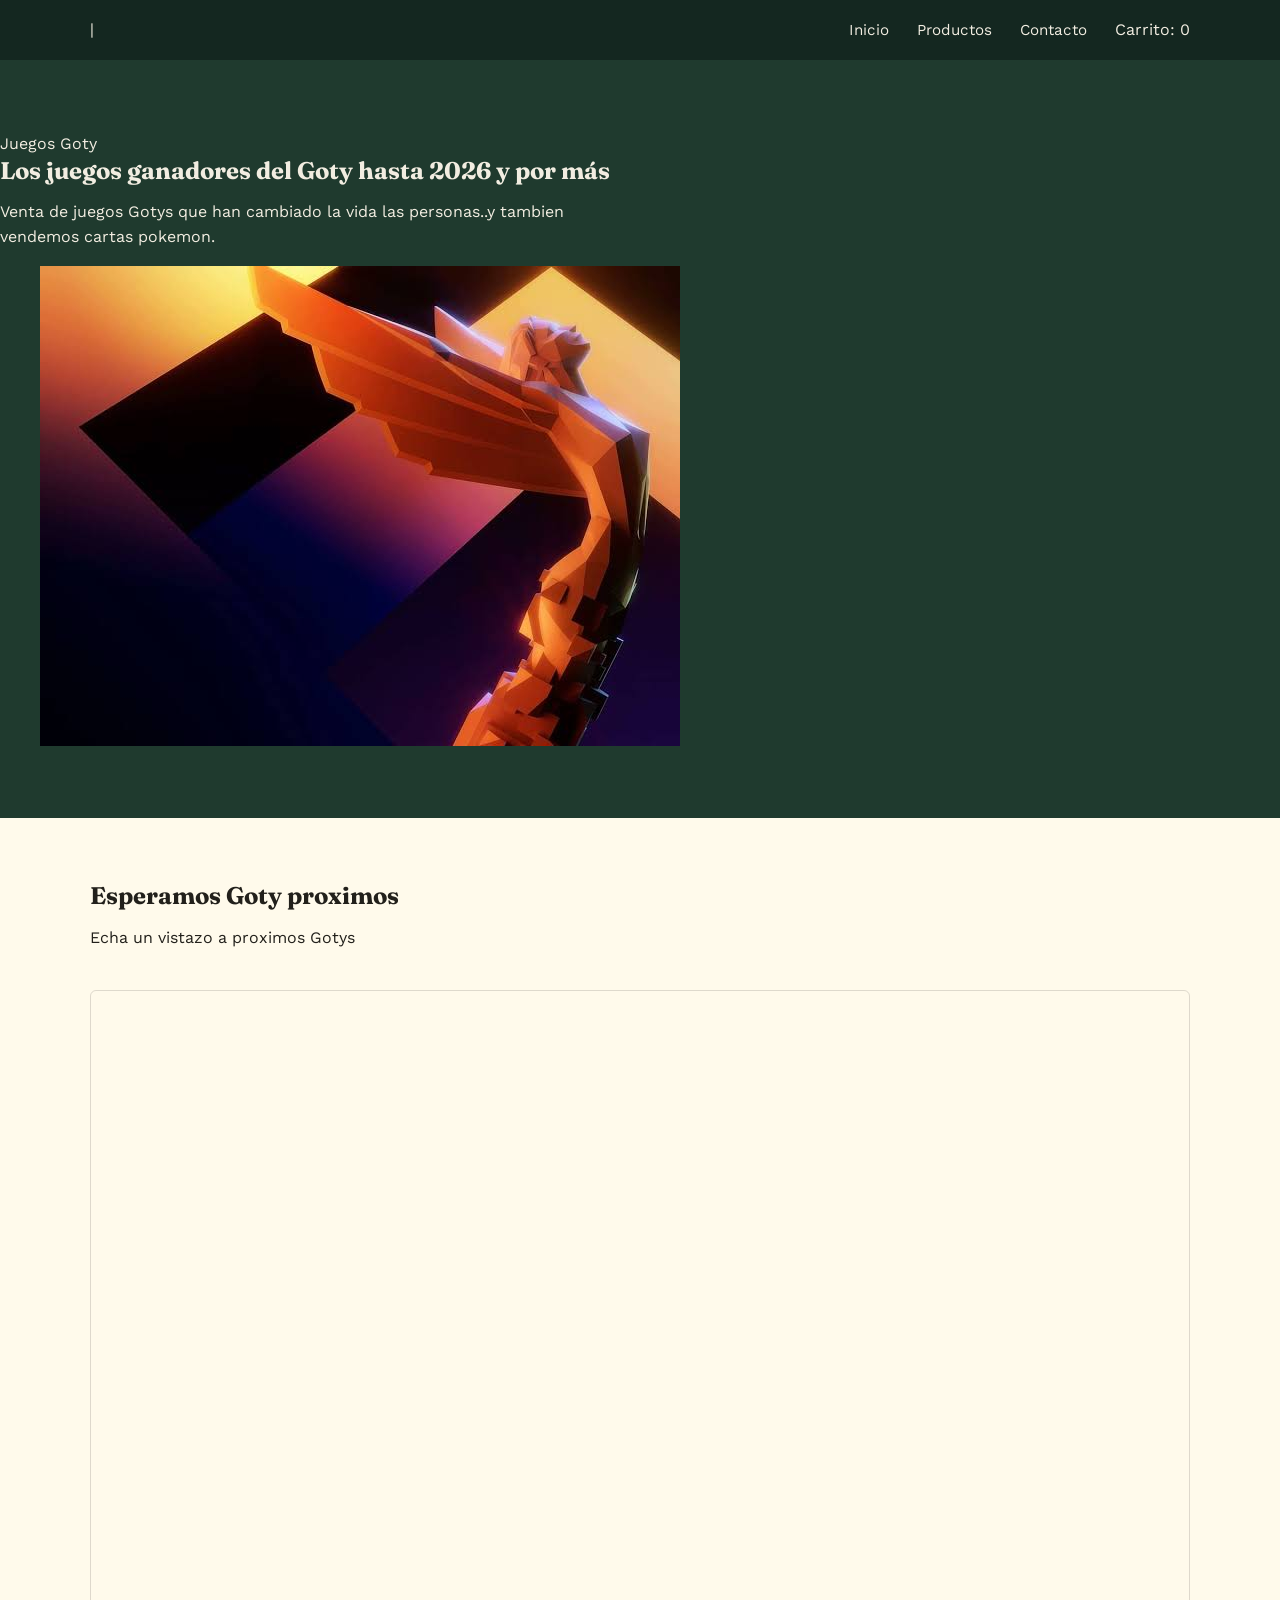
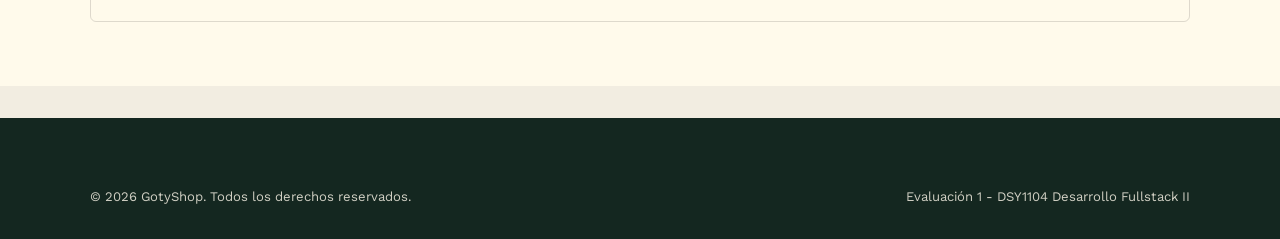
<file: V.01/index.html>
<!DOCTYPE html>
<html lang="es">
<head>
  <meta charset="UTF-8">
  <meta name="viewport" content="width=device-width, initial-scale=1.0">
  <title> GotyShop— </title>
  <meta name="description" content=".">
  <link rel="stylesheet" href="css/style.css">
</head>
<body>

  <header class="encabezado">
    <nav class="barra-nav contenedor" aria-label="Navegación principal">|
      <a href="index.html" class="marca"></a>
      <button class="boton-menu" aria-label="Abrir menú">☰</button>
      <ul class="menu">
        <li><a href="index.html" aria-current="page">Inicio</a></li>
        <li><a href="productos.html">Productos</a></li>
        <li><a href="Contacto.html">Contacto</a></li>
        <li><span class="carrito-info">Carrito: <span id="contador-carrito">0</span></span></li>
    </ul>
      </ul>
    </nav>
  </header>

  <main>
    <section class="hero">
        <div class"contenedor hero-grid">
            <div>
                <span class="juegos_gotys"> Juegos Goty</span>
                <h1> Los juegos ganadores del Goty hasta 2026 y por más</h1>
                <p>Venta de juegos Gotys que han cambiado la vida las personas..y tambien vendemos cartas pokemon.</p>
      <figure class="hero-imagen">
                          <img src="img/Gotymain.jpg" alt="Captura del logo oficial de los Goty">
        </figure>
      </div>
    </section>


<section class="seccion seccion--marcada">
      <div class="contenedor">
        <div class="intro-seccion">
          <h2>Esperamos Goty proximos</h2>
          <p>Echa un vistazo a proximos Gotys</p>
        </div>
        <div class="envoltorio-video">
          <iframe
            src="https://www.youtube.com/watch?v=T7kTAo_fR9E"
            title="Video De Goty Proximos"
            allow="accelerometer; autoplay; clipboard-write; encrypted-media; gyroscope; picture-in-picture"
            allowfullscreen
            loading="lazy">
          </iframe>
        </div>
      </div>
    </section>
  </main>
<footer class="pie">
  <div class="contenedor pie-final">
    <span>© 2026 GotyShop. Todos los derechos reservados.</span>
    <span>Evaluación 1 - DSY1104 Desarrollo Fullstack II</span>
  </div>
</footer>
<script src="js/script.js"></script>
</body>
</html>
</file>
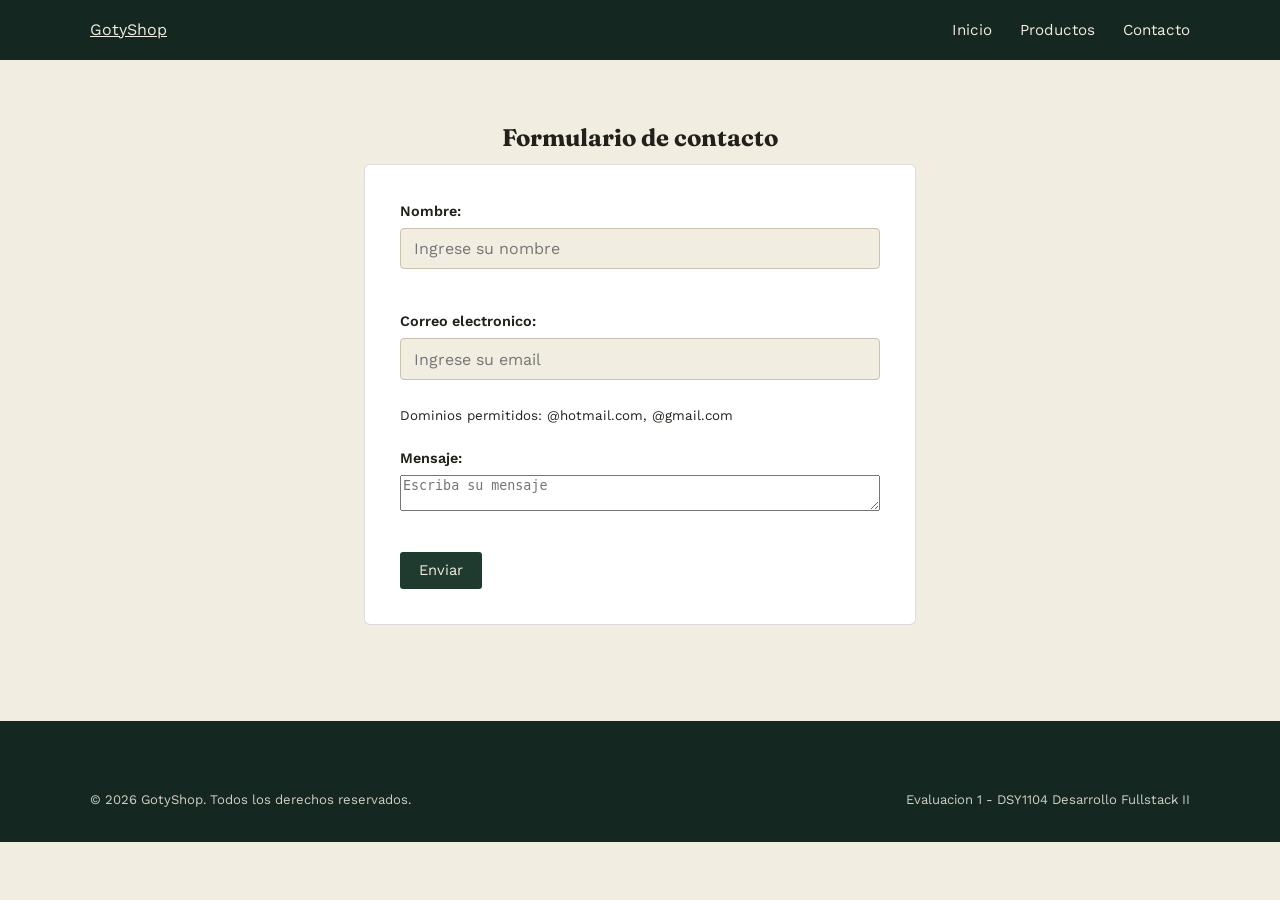
<file: V.01/Contacto.html>
<!DOCTYPE html>
<html lang="es">
<head>
  <meta charset="UTF-8">
  <meta name="viewport" content="width=device-width, initial-scale=1.0">
  <title>Contacto - GotyShop</title>
  <meta name="description" content=".">
  <link rel="stylesheet" href="css/style.css">
</head>
<body>

<header class="encabezado">
  <nav class="barra-nav contenedor" aria-label="Navegación principal">
    <a href="index.html" class="marca">GotyShop</a>
    <ul class="menu">
      <li><a href="index.html">Inicio</a></li>
      <li><a href="productos.html">Productos</a></li>
      <li><a href="contacto.html" aria-current="page">Contacto</a></li>
    </ul>
  </nav>
</header>

<main>
    <section class="seccion">
        <div class = "contenedor">
            <div class="Intro-seccion" style="margin-inline:auto; text-align:center;">
                <h1>Formulario de contacto</h1>
            </div>
                <form id="form-contacto" class="panel-formulario" novalidate>
                    <div class="campo">    
                        <label for="nombre">Nombre:</label>
                        <input
                            id="nombre"
                            name="nombre"
                            type="text"
                            required placeholder="Ingrese su nombre"
                            aria-describedby="error-nombre"
                            maxlength="100"
                        > 
                        <span class="mensaje-error" id="error-nombre"></span>
                    </div>
                    <div class="campo">
                        <label for="email"> Correo electronico:</label>
                        <input
                            
                            id="email"
                            name="email"
                            type="text"
                            required placeholder="Ingrese su email"
                            maxlength="100"
                            aria-described = "error-correo"
                                               
     
                        >
                        <span class="mensaje-error" id="error-correo"></span>
                        <small class="ayuda"> Dominios permitidos: @hotmail.com, @gmail.com

                    </div>
                    <div class="campo">
                        <label for = "mensaje"> Mensaje: </label>
                        <textarea
                            id="mensaje"
                            name="mensaje"
                            required placeholder="Escriba su mensaje"
                            maxlength= "500"
                        ></textarea>
                        <span class="mensaje-error" id="error-mensaje"></span>
                    </div>
                    <div id="mensaje-formulario" class="mensaje-formulario" role="alert"></div>
                    <button class="boton" type="submit">Enviar </button>
                </form>
    </section>
</main>
<footer class="pie">
    <div class="contenedor pie-final">
        <span>© 2026 GotyShop. Todos los derechos reservados.</span>
        <span>Evaluacion 1 - DSY1104 Desarrollo Fullstack II</span>
    </div> 
</footer>

<script src="js/validacion.js"></script>
</body>
</html>
</file>
<file: V.01/css/style.css>
@import url('https://fonts.googleapis.com/css2?family=Fraunces:opsz,wght@9..144,400;9..144,600;9..144,700&family=Work+Sans:wght@400;500;600&display=swap');

:root {
  --verde-bosque: #1f3a2e;
  --verde-profundo: #142720;
  --ocre: #c98a3b;
  --ocre-claro: #e3ad64;
  --crema: #f2ede1;
  --tinta: #22201b;
  --linea: rgba(34, 32, 27, 0.15);
  --error: #b3402a;
  --exito: #2f6b4f;

  --fuente-titulo: 'Fraunces', Georgia, serif;
  --fuente-texto: 'Work Sans', system-ui, sans-serif;
}



body {
  margin: 0;
  font-family: var(--fuente-texto);
  color: var(--tinta);
  background: var(--crema);
  line-height: 1.55;
}

img { max-width: 100%; display: block; }

a { color: inherit; }

h1, h2, h3 {
  font-family: var(--fuente-titulo);
  margin: 0 0 0.5em 0;
  font-weight: 1200;
  line-height: 1.15;
}

p { max-width: 62ch; }

.contenedor {
  width: min(1100px, 92%);
  margin-inline: auto;
}


.encabezado {
  background: var(--verde-profundo);
  color: var(--crema);
  position: sticky;
  top: 0;
  z-index: 10;
}

.barra-nav {
  display: flex;
  align-items: center;
  justify-content: space-between;
  padding: 1.1rem 0;
}



.menu {
  list-style: none;
  display: flex;
  gap: 1.75rem;
  margin: 0;
  padding: 0;
}

.menu a {
  text-decoration: none;
  font-size: 0.95rem;
  padding-bottom: 3px;
  border-bottom: 2px solid transparent;
  transition: border-color 0.2s ease;
}


.boton-menu {
  display: none;
  background: none;
  border: 1px solid var(--crema);
  color: var(--crema);
  padding: 0.4rem 0.7rem;
  border-radius: 4px;
  font-size: 1rem;
}


.hero {
  background: var(--verde-bosque);
  color: var(--crema);
  padding: 4.5rem 0 3.5rem;
}


.seccion {
  padding: 4rem 0;
}

.seccion--marcada {
  background: #fffaeb;
}

.intro-seccion {
  max-width: 58ch;
  margin-bottom: 2.5rem;
}




.grilla-productos {
  display: flex;
  gap: 0;
  border-top: 1px solid var(--linea);
  border-left: 1px solid var(--linea);
}

.producto {
  border-right: 1px solid var(--linea);
  border-bottom: 1px solid var(--linea);
  padding: 1.6rem;
  display: flex;
  flex-direction: column;
  gap: 0.9rem;
}

.producto img {
  aspect-ratio: 4 / 3;
  object-fit: cover;
  border-radius: 1px;
}

.producto h3 { font-size: 1.15rem; }

.producto .precio {
  font-family: var(--fuente-titulo);
  color: var(--verde-bosque);
  font-size: 1.05rem;
  margin-top: auto;
}

.boton {
  align-self: flex-start;
  background: var(--verde-bosque);
  color: var(--crema);
  border: none;
  padding: 0.6rem 1.2rem;
  font-family: var(--fuente-texto);
  font-size: 0.92rem;
  border-radius: 3px;
  cursor: pointer;
  transition: background 0.2s ease;
}

.boton:hover { background: var(--verde-profundo); }

.boton--ocre {
  background: var(--ocre);
  color: var(--verde-profundo);
}

.boton--ocre:hover { background: var(--ocre-claro); }

/* ---------- Video ---------- */
.envoltorio-video {
  position: relative;
  padding-top: 57.25%;
  border-radius: 6px;
  border: 1px solid var(--linea);
}

.envoltorio-video iframe {
  position: absolute;
  inset: 0;
  width: 100%;
  height: 100%;
  border: 0;
}

/* ---------- Formularios ---------- */
.panel-formulario {
  background: #fff;
  border: 1px solid var(--linea);
  border-radius: 6px;
  padding: 2.2rem;
  max-width: 480px;
  margin-inline: auto;
}

.campo {
  margin-bottom: 1.3rem;
  display: flex;
  flex-direction: column;
  gap: 0.35rem;
}

.campo label {
  font-size: 0.9rem;
  font-weight: 600;
}

.campo input {
  font-family: var(--fuente-texto);
  font-size: 1rem;
  padding: 0.65rem 0.8rem;
  border: 1px solid #c9c2ae;
  border-radius: 4px;
  background: var(--crema);
}




.mensaje-error {
  font-size: 0.82rem;
  color: var(--error);
  min-height: 1.1em;
}




.pie {
  background: var(--verde-profundo);
  color: rgba(242, 237, 225, 0.85);
  padding: 3rem 0 2rem;
  margin-top: 2rem;
}

.pie-grid {
  display: grid;
  grid-template-columns: 1.3fr 1fr 1fr;
  gap: 2rem;
  padding-bottom: 2rem;
  border-bottom: 1px solid rgba(242, 237, 225, 0.15);
}



.pie-final {
  padding-top: 1.3rem;
  font-size: 0.82rem;
  display: flex;
  justify-content: space-between;
  flex-wrap: wrap;
  gap: 0.5rem;
}
</file>
